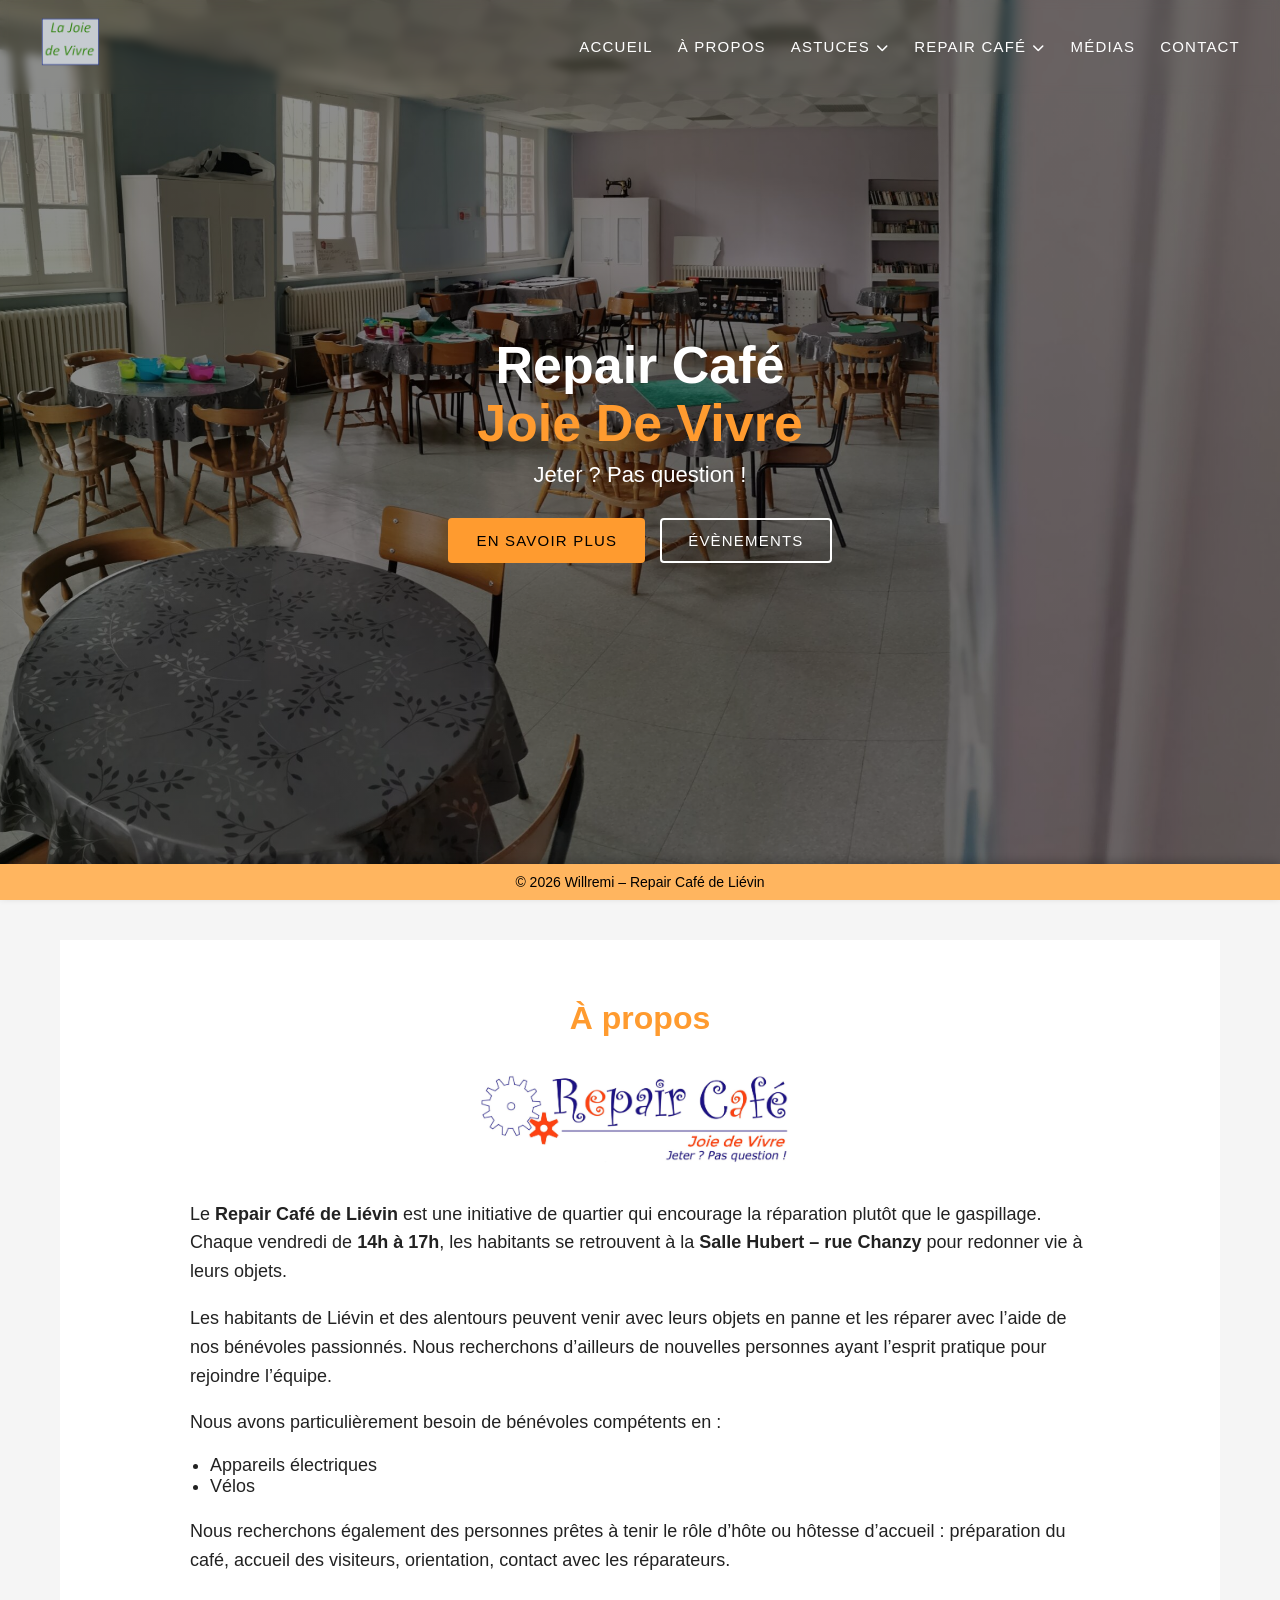
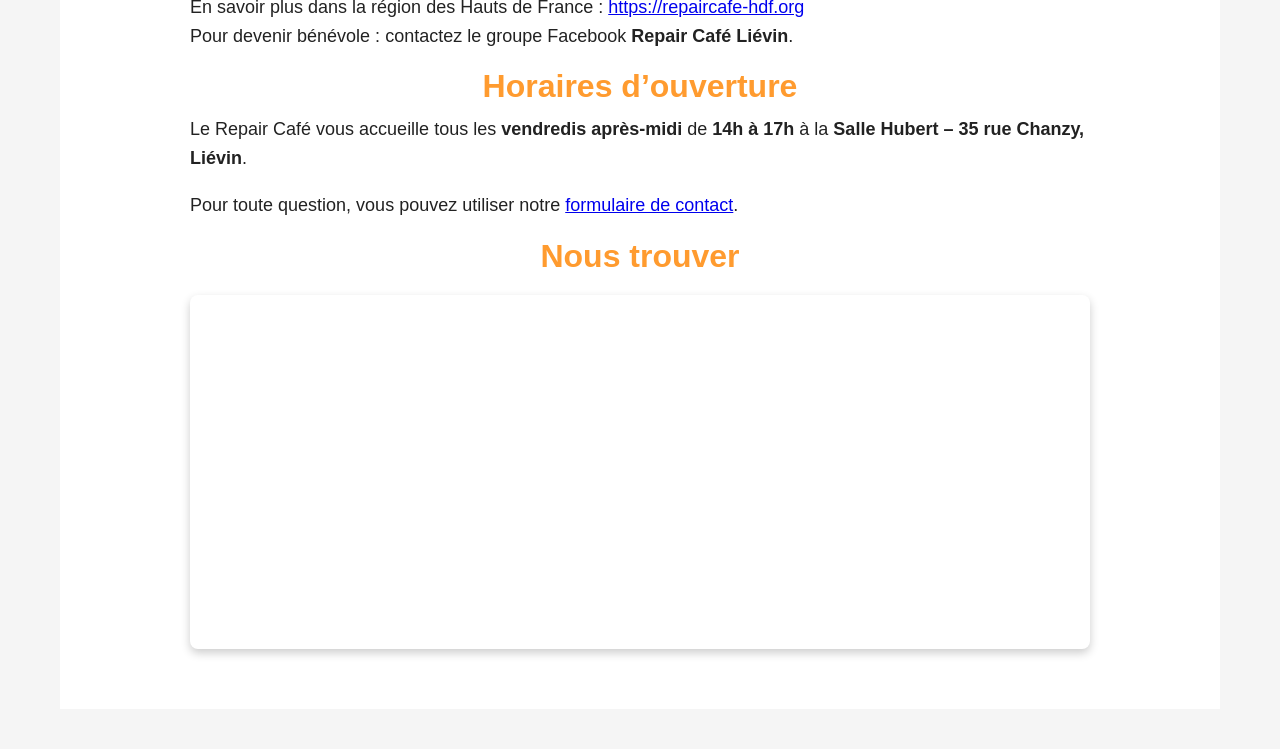
<file: index.html>
<!DOCTYPE html>
<html lang="fr">

<head>
    <meta charset="UTF-8">
    <meta name="viewport" content="width=device-width, initial-scale=1.0">
    <title>Repair Café Joie De Vivre</title>
    <link rel="icon" href="img/logo.ico" />
    <link rel="stylesheet" href="https://cdnjs.cloudflare.com/ajax/libs/font-awesome/6.5.0/css/all.min.css">
    <link rel="stylesheet" href="css/style.css">
</head>

<body class="home">
    <header>
        <div class="logo">
            <a href="/"><img src="img/logo.png" alt="logo"></a>
        </div>

        <div class="burger" id="burger">
            <span></span>
            <span></span>
            <span></span>
        </div>

        <nav>
            <ul id="menu">
                <li><a href="/">Accueil</a></li>
                <li><a href="#apropos">À Propos</a></li>
                <li class="has-submenu"><a href="#">Astuces</a>
                    <ul class="submenu">
                        <li><a href="pages/electromenager.html">Appareils électromanagers</a></li>
                        <li><a href="pages/informatique.html">Informatique</a></li>
                    </ul>
                </li>

                <li class="has-submenu">
                    <a href="#">Repair Café</a>
                    <ul class="submenu">
                        <li><a href="pages/genese.html">Génèse de notre Repair Café</a></li>
                        <li><a href="pages/reglement.html">Notre réglement</a></li>
                        <li><a href="pages/faq.html">FAQ du Repair Café</a></li>
                        <li><a href="pages/statuts.html">Statut de l'association</a></li>
                    </ul>
                </li>

                <li><a href="#medias">Médias</a></li>
                <li><a href="pages/contact.html">Contact</a></li>
            </ul>
        </nav>
    </header>

    <section class="hero" id="accueil">
        <div class="hero-content">
            <h1 class="hero-title">
                Repair Café<br>
                <span class="orange">Joie De Vivre</span>
            </h1>
            <p class="hero-subtitle">Jeter ? Pas question !</p>
            <div class="hero-buttons">
                <a href="#apropos" class="btn btn-primary">En savoir plus</a>
                <a href="#evenements" class="btn btn-secondary">Évènements</a>
            </div>
        </div>
    </section>

    <main>
        <section id="apropos" class="apropos-section">
            <div class="apropos-container">

                <div class="apropos-texte">
                    <h2>À propos</h2>

                    <img src="img/banniere.jpg" alt="Logo Repair Café" class="apropos-logo">

                    <p>
                        Le <strong>Repair Café de Liévin</strong> est une initiative de quartier qui encourage la
                        réparation plutôt que le gaspillage. Chaque vendredi de <strong>14h à 17h</strong>, les
                        habitants
                        se retrouvent à la <strong>Salle Hubert – rue Chanzy</strong> pour redonner vie à leurs objets.
                    </p>

                    <p>
                        Les habitants de Liévin et des alentours peuvent venir avec leurs objets en panne et les réparer
                        avec l’aide de nos bénévoles passionnés. Nous recherchons d’ailleurs de nouvelles personnes
                        ayant
                        l’esprit pratique pour rejoindre l’équipe.
                    </p>

                    <p>Nous avons particulièrement besoin de bénévoles compétents en :</p>

                    <ul>
                        <li>Appareils électriques</li>
                        <li>Vélos</li>
                    </ul>

                    <p>
                        Nous recherchons également des personnes prêtes à tenir le rôle d’hôte ou hôtesse d’accueil :
                        préparation du café, accueil des visiteurs, orientation, contact avec les réparateurs.
                    </p>

                    <p>
                        En savoir plus dans la région des Hauts de France :
                        <a href="https://repaircafe-hdf.org/" target="_blank">https://repaircafe-hdf.org</a><br>
                        Pour devenir bénévole : contactez le groupe Facebook <strong>Repair Café Liévin</strong>.
                    </p>
                </div>

            </div>

            <div class="apropos-container">
        <div class="apropos-texte">

            <h2>Horaires d’ouverture</h2>

            <p>
                Le Repair Café vous accueille tous les <strong>vendredis après‑midi</strong>  
                de <strong>14h à 17h</strong> à la <strong>Salle Hubert – 35 rue Chanzy, Liévin</strong>.
            </p>

            <p>
                Pour toute question, vous pouvez utiliser notre  
                <a href="pages/contact.html">formulaire de contact</a>.
            </p>

            <h2>Nous trouver</h2>

            <!-- Carte Google Maps -->
            <div class="map-container">
                <iframe 
                    src="https://www.google.com/maps/embed?pb=!1m18!1m12!1m3!1d2565.963983456933!2d2.777915!3d50.419780!2m3!1f0!2f0!3f0!3m2!1i1024!2i768!4f13.1!3m3!1m2!1s0x47dd2f4e3d1b0c0f%3A0x4b8a0d3c6f4e3b8!2s35%20Rue%20Chanzy%2C%2062800%20Li%C3%A9vin!5e0!3m2!1sfr!2sfr!4v1700000000000"
                    width="100%" height="350" style="border:0;" allowfullscreen="" loading="lazy">
                </iframe>
            </div>

        </div>
    </div>
        </section>


        <button id="backToTop">↑</button>
    </main>

    <footer id="footer-fixe">
        <p>© 2026 Willremi – Repair Café de Liévin</p>
    </footer>

    <script src="js/script.js"></script>
</body>

</html>
</file>
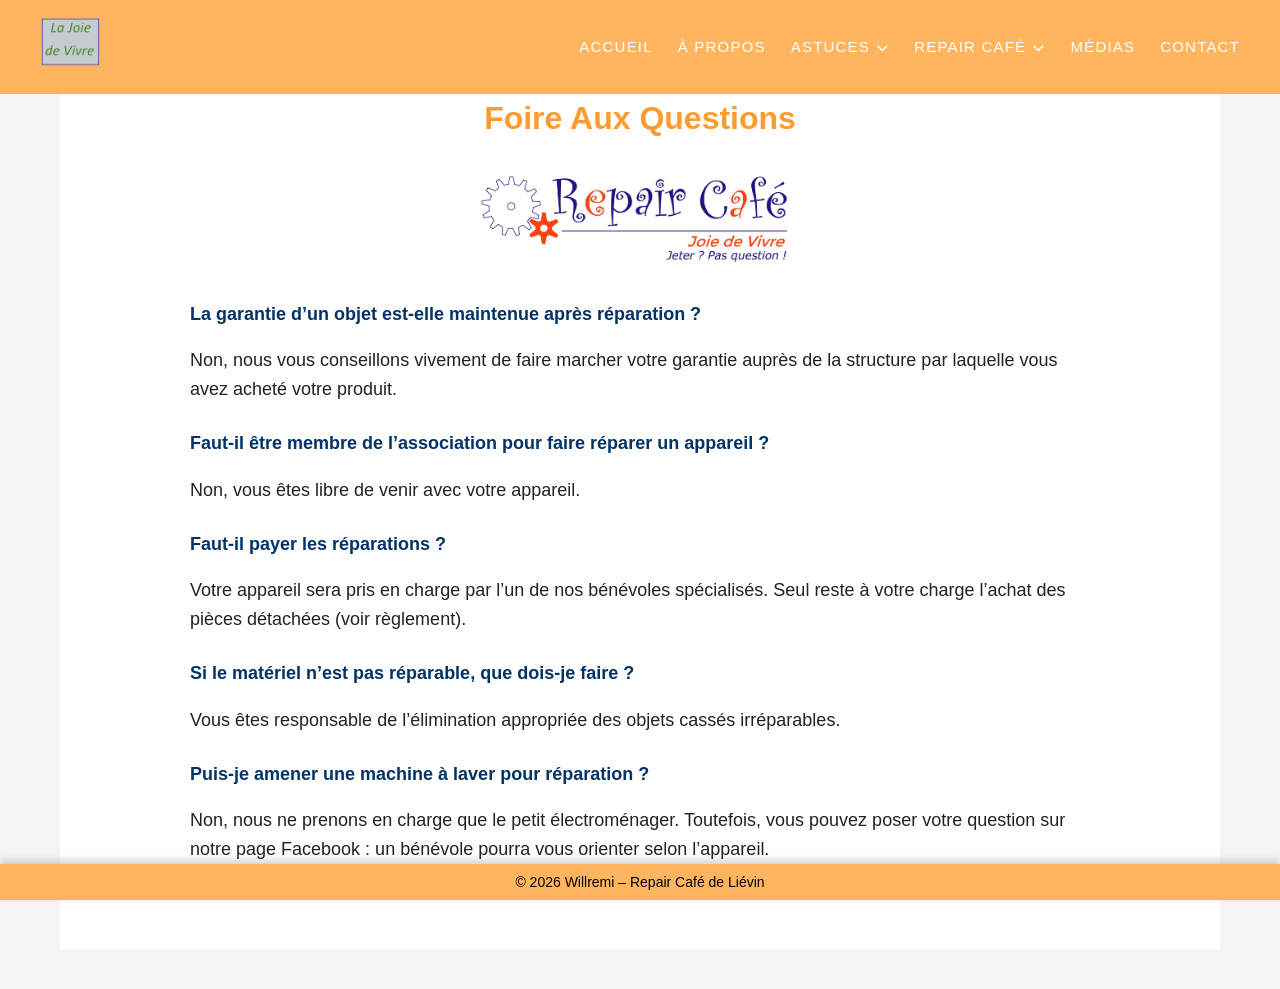
<file: pages/faq.html>
<!DOCTYPE html>
<html lang="fr">

<head>
    <meta charset="UTF-8">
    <meta name="viewport" content="width=device-width, initial-scale=1.0">
    <title>Notre réglement</title>
    <link rel="icon" href="../img/logo.ico" />
    <link rel="stylesheet" href="https://cdnjs.cloudflare.com/ajax/libs/font-awesome/6.5.0/css/all.min.css">
    <link rel="stylesheet" href="../css/style.css">
</head>

<body>
    <header>
        <div class="logo">
            <a href="/"><img src="../img/logo.png" alt="logo"></a>
        </div>

        <div class="burger" id="burger">
            <span></span>
            <span></span>
            <span></span>
        </div>

        <nav>
            <ul id="menu">
                <li><a href="/">Accueil</a></li>
                <li><a href="/#apropos">À Propos</a></li>
                <li class="has-submenu"><a href="#">Astuces</a>
                    <ul class="submenu">
                        <li><a href="electromenager.html">Appareils électromanagers</a></li>
                        <li><a href="informatique.html">Informatique</a></li>
                    </ul>
                </li>

                <li class="has-submenu">
                    <a href="#">Repair Café</a>
                    <ul class="submenu">
                        <li><a href="genese.html">Génèse de notre Repair Café</a></li>
                        <li><a href="reglement.html">Notre réglement</a></li>
                        <li><a href="faq.html">FAQ du Repair Café</a></li>
                        <li><a href="statuts.html">Statuts de l'association</a></li>
                    </ul>
                </li>

                <li><a href="/#medias">Médias</a></li>
                <li><a href="contact.html">Contact</a></li>
            </ul>
        </nav>
    </header>

    <main id="faq">
        <section class="apropos-section">
            <div class="apropos-container">
                <div class="apropos-texte">

                    <h2>Foire Aux Questions</h2>

                    <img src="../img/banniere.jpg" alt="Logo Repair Café" class="apropos-logo">

                    <div class="faq-item">
                        <p class="faq-question">La garantie d’un objet est-elle maintenue après réparation ?</p>
                        <p class="faq-answer">
                            Non, nous vous conseillons vivement de faire marcher votre garantie auprès de la structure
                            par laquelle vous avez acheté votre produit.
                        </p>
                    </div>

                    <div class="faq-item">
                        <p class="faq-question">Faut-il être membre de l’association pour faire réparer un appareil ?
                        </p>
                        <p class="faq-answer">
                            Non, vous êtes libre de venir avec votre appareil.
                        </p>
                    </div>

                    <div class="faq-item">
                        <p class="faq-question">Faut-il payer les réparations ?</p>
                        <p class="faq-answer">
                            Votre appareil sera pris en charge par l’un de nos bénévoles spécialisés.
                            Seul reste à votre charge l’achat des pièces détachées (voir règlement).
                        </p>
                    </div>

                    <div class="faq-item">
                        <p class="faq-question">Si le matériel n’est pas réparable, que dois-je faire ?</p>
                        <p class="faq-answer">
                            Vous êtes responsable de l’élimination appropriée des objets cassés irréparables.
                        </p>
                    </div>

                    <div class="faq-item">
                        <p class="faq-question">Puis-je amener une machine à laver pour réparation ?</p>
                        <p class="faq-answer">
                            Non, nous ne prenons en charge que le petit électroménager.
                            Toutefois, vous pouvez poser votre question sur notre page Facebook :
                            un bénévole pourra vous orienter selon l’appareil.
                        </p>
                    </div>

                </div>
            </div>
        </section>
    </main>


    <button id="backToTop">↑</button>

    <footer id="footer-fixe">
        <p>© 2026 Willremi – Repair Café de Liévin</p>
    </footer>

    <script src="../js/script.js"></script>
</body>

</html>
</file>
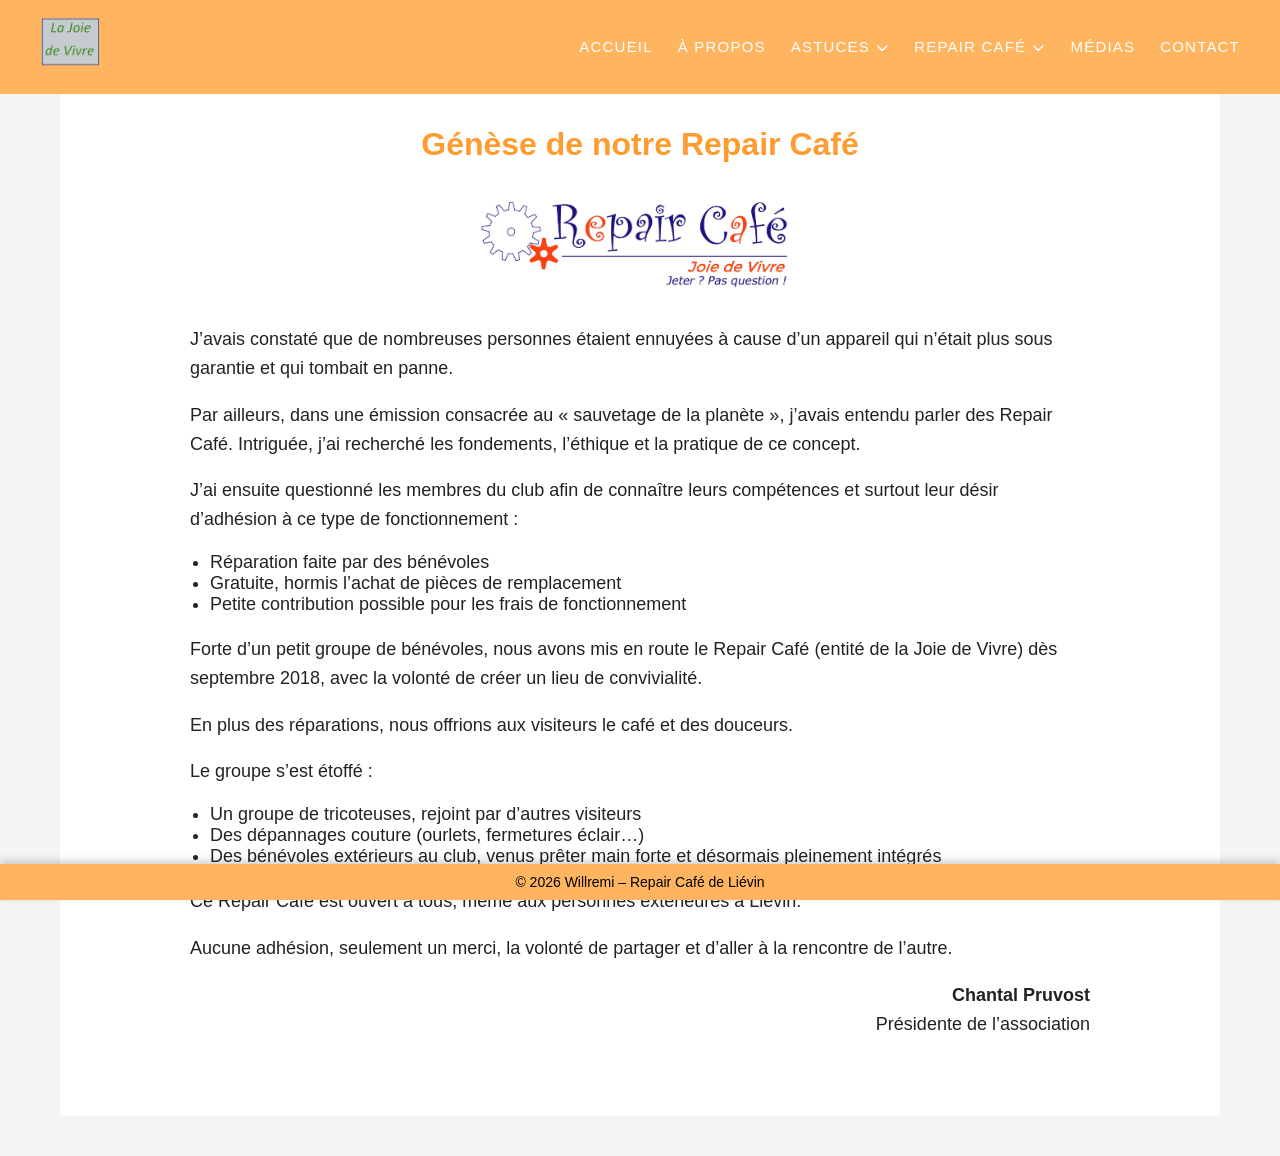
<file: pages/genese.html>
<!DOCTYPE html>
<html lang="fr">

<head>
    <meta charset="UTF-8">
    <meta name="viewport" content="width=device-width, initial-scale=1.0">
    <title>Génèse de notre Repair Café</title>
    <link rel="icon" href="../img/logo.ico" />
    <link rel="stylesheet" href="https://cdnjs.cloudflare.com/ajax/libs/font-awesome/6.5.0/css/all.min.css">
    <link rel="stylesheet" href="../css/style.css">
</head>

<body>
    <header>
        <div class="logo">
            <a href="/"><img src="../img/logo.png" alt="logo"></a>
        </div>

        <div class="burger" id="burger">
            <span></span>
            <span></span>
            <span></span>
        </div>

        <nav>
            <ul id="menu">
                <li><a href="/">Accueil</a></li>
                <li><a href="/#apropos">À Propos</a></li>
                <li class="has-submenu"><a href="#">Astuces</a>
                    <ul class="submenu">
                        <li><a href="electromenager.html">Appareils électromanagers</a></li>
                        <li><a href="informatique.html">Informatique</a></li>
                    </ul>
                </li>

                <li class="has-submenu">
                    <a href="#">Repair Café</a>
                    <ul class="submenu">
                        <li><a href="genese.html">Génèse de notre Repair Café</a></li>
                        <li><a href="reglement.html">Notre réglement</a></li>
                        <li><a href="faq.html">FAQ du Repair Café</a></li>
                        <li><a href="statuts.html">Statuts de l'association</a></li>
                    </ul>
                </li>

                <li><a href="/#medias">Médias</a></li>
                <li><a href="contact.html">Contact</a></li>
            </ul>
        </nav>
    </header>

    <main id="genese">
        <section class="apropos-section">
            <div class="apropos-container">
                <div class="apropos-texte">
                    <h2>Génèse de notre Repair Café</h2>

                    <img src="../img/banniere.jpg" alt="Logo Repair Café" class="apropos-logo">

                    <p>
                        J’avais constaté que de nombreuses personnes étaient ennuyées à cause d’un appareil qui n’était
                        plus sous garantie et qui tombait en panne.
                    </p>

                    <p>
                        Par ailleurs, dans une émission consacrée au « sauvetage de la planète », j’avais entendu parler
                        des Repair Café. Intriguée, j’ai recherché les fondements, l’éthique et la pratique de ce
                        concept.
                    </p>

                    <p>
                        J’ai ensuite questionné les membres du club afin de connaître leurs compétences et surtout leur
                        désir d’adhésion à ce type de fonctionnement :
                    </p>

                    <ul>
                        <li>Réparation faite par des bénévoles</li>
                        <li>Gratuite, hormis l’achat de pièces de remplacement</li>
                        <li>Petite contribution possible pour les frais de fonctionnement</li>
                    </ul>

                    <p>
                        Forte d’un petit groupe de bénévoles, nous avons mis en route le Repair Café (entité de la Joie
                        de Vivre) dès septembre 2018, avec la volonté de créer un lieu de convivialité.
                    </p>

                    <p>
                        En plus des réparations, nous offrions aux visiteurs le café et des douceurs.
                    </p>

                    <p>
                        Le groupe s’est étoffé :
                    </p>

                    <ul>
                        <li>Un groupe de tricoteuses, rejoint par d’autres visiteurs</li>
                        <li>Des dépannages couture (ourlets, fermetures éclair…)</li>
                        <li>Des bénévoles extérieurs au club, venus prêter main forte et désormais pleinement intégrés</li>
                    </ul>

                    <p>
                        Ce Repair Café est ouvert à tous, même aux personnes extérieures à Liévin.
                    </p>

                    <p>
                        Aucune adhésion, seulement un merci, la volonté de partager et d’aller à la rencontre de l’autre.
                    </p>

                    <p id="signature"><strong>Chantal Pruvost</strong><br>Présidente de l’association</p>
                </div>
            </div>
        </section>
    </main>

    <button id="backToTop">↑</button>

    <footer id="footer-fixe">
        <p>© 2026 Willremi – Repair Café de Liévin</p>
    </footer>

    <script src="../js/script.js"></script>
</body>

</html>
</file>
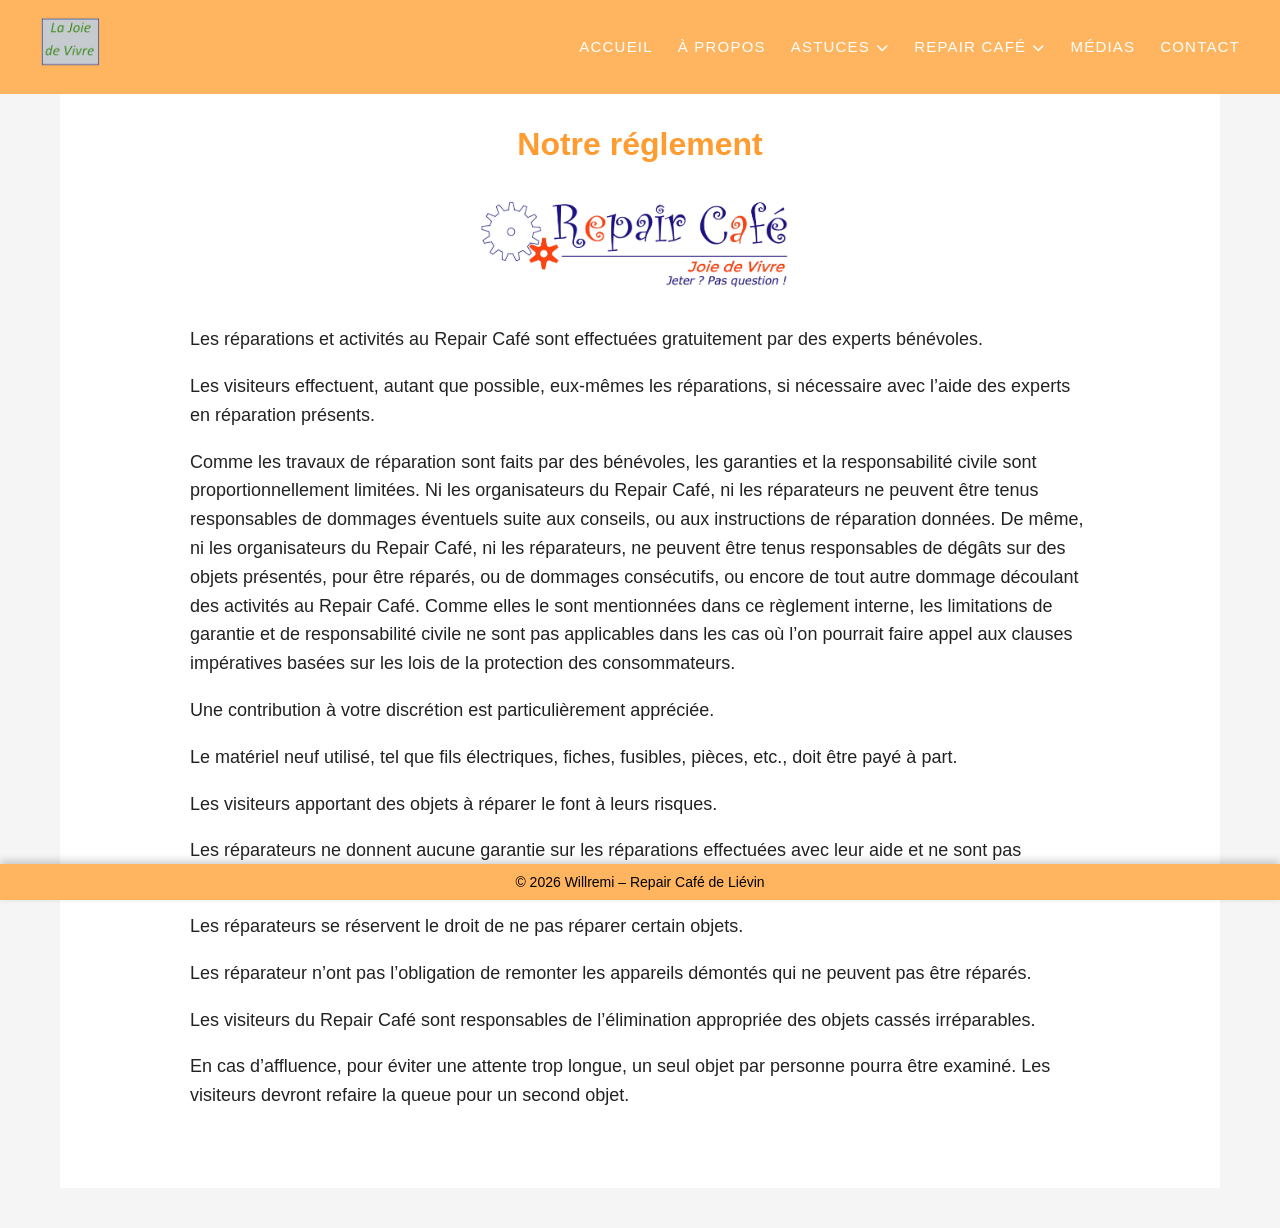
<file: pages/reglement.html>
<!DOCTYPE html>
<html lang="fr">

<head>
    <meta charset="UTF-8">
    <meta name="viewport" content="width=device-width, initial-scale=1.0">
    <title>Notre réglement</title>
    <link rel="icon" href="../img/logo.ico" />
    <link rel="stylesheet" href="https://cdnjs.cloudflare.com/ajax/libs/font-awesome/6.5.0/css/all.min.css">
    <link rel="stylesheet" href="../css/style.css">
</head>

<body>
    <header>
        <div class="logo">
            <a href="/"><img src="../img/logo.png" alt="logo"></a>
        </div>

        <div class="burger" id="burger">
            <span></span>
            <span></span>
            <span></span>
        </div>

        <nav>
            <ul id="menu">
                <li><a href="/">Accueil</a></li>
                <li><a href="/#apropos">À Propos</a></li>
                <li class="has-submenu"><a href="#">Astuces</a>
                    <ul class="submenu">
                        <li><a href="electromenager.html">Appareils électromanagers</a></li>
                        <li><a href="informatique.html">Informatique</a></li>
                    </ul>
                </li>

                <li class="has-submenu">
                    <a href="#">Repair Café</a>
                    <ul class="submenu">
                        <li><a href="genese.html">Génèse de notre Repair Café</a></li>
                        <li><a href="reglement.html">Notre réglement</a></li>
                        <li><a href="faq.html">FAQ du Repair Café</a></li>
                        <li><a href="statuts.html">Statuts de l'association</a></li>
                    </ul>
                </li>

                <li><a href="/#medias">Médias</a></li>
                <li><a href="contact.html">Contact</a></li>
            </ul>
        </nav>
    </header>

    <main id="genese">
        <section class="apropos-section">
            <div class="apropos-container">
                <div class="apropos-texte">
                    <h2>Notre réglement</h2>

                    <img src="../img/banniere.jpg" alt="Logo Repair Café" class="apropos-logo">

                    <p>Les réparations et activités au Repair Café sont effectuées gratuitement par des experts
                        bénévoles.</p>

                    <p>Les visiteurs effectuent, autant que possible, eux-mêmes les réparations, si nécessaire avec
                        l’aide des experts en réparation présents.</p>

                    <p>Comme les travaux de réparation sont faits par des bénévoles, les garanties et la responsabilité
                        civile sont proportionnellement limitées. Ni les organisateurs du Repair Café, ni les
                        réparateurs ne peuvent être tenus responsables de dommages éventuels suite aux conseils, ou aux
                        instructions de réparation données. De même, ni les organisateurs du Repair Café, ni les
                        réparateurs, ne peuvent être tenus responsables de dégâts sur des objets présentés, pour être
                        réparés, ou de dommages consécutifs, ou encore de tout autre dommage découlant des activités au
                        Repair Café. Comme elles le sont mentionnées dans ce règlement interne, les limitations de
                        garantie et de responsabilité civile ne sont pas applicables dans les cas où l’on pourrait faire
                        appel aux clauses impératives basées sur les lois de la protection des consommateurs.</p>

                    <p>Une contribution à votre discrétion est particulièrement appréciée.</p>

                    <p>Le matériel neuf utilisé, tel que fils électriques, fiches, fusibles, pièces, etc., doit être
                        payé à part.</p>

                    <p>Les visiteurs apportant des objets à réparer le font à leurs risques.</p>

                    <p>Les réparateurs ne donnent aucune garantie sur les réparations effectuées avec leur aide et ne
                        sont pas responsables d’un éventuel mauvais fonctionnement chez soi des objets réparés au Repair
                        Café.</p>

                    <p>Les réparateurs se réservent le droit de ne pas réparer certain objets.</p>

                    <p>Les réparateur n’ont pas l’obligation de remonter les appareils démontés qui ne peuvent pas être
                        réparés.</p>

                    <p>Les visiteurs du Repair Café sont responsables de l’élimination appropriée des objets cassés
                        irréparables.</p>

                    <p>En cas d’affluence, pour éviter une attente trop longue, un seul objet par personne pourra être
                        examiné. Les visiteurs devront refaire la queue pour un second objet.</p>

                </div>
            </div>
        </section>
    </main>

    <button id="backToTop">↑</button>

    <footer id="footer-fixe">
        <p>© 2026 Willremi – Repair Café de Liévin</p>
    </footer>

    <script src="../js/script.js"></script>
</body>

</html>
</file>
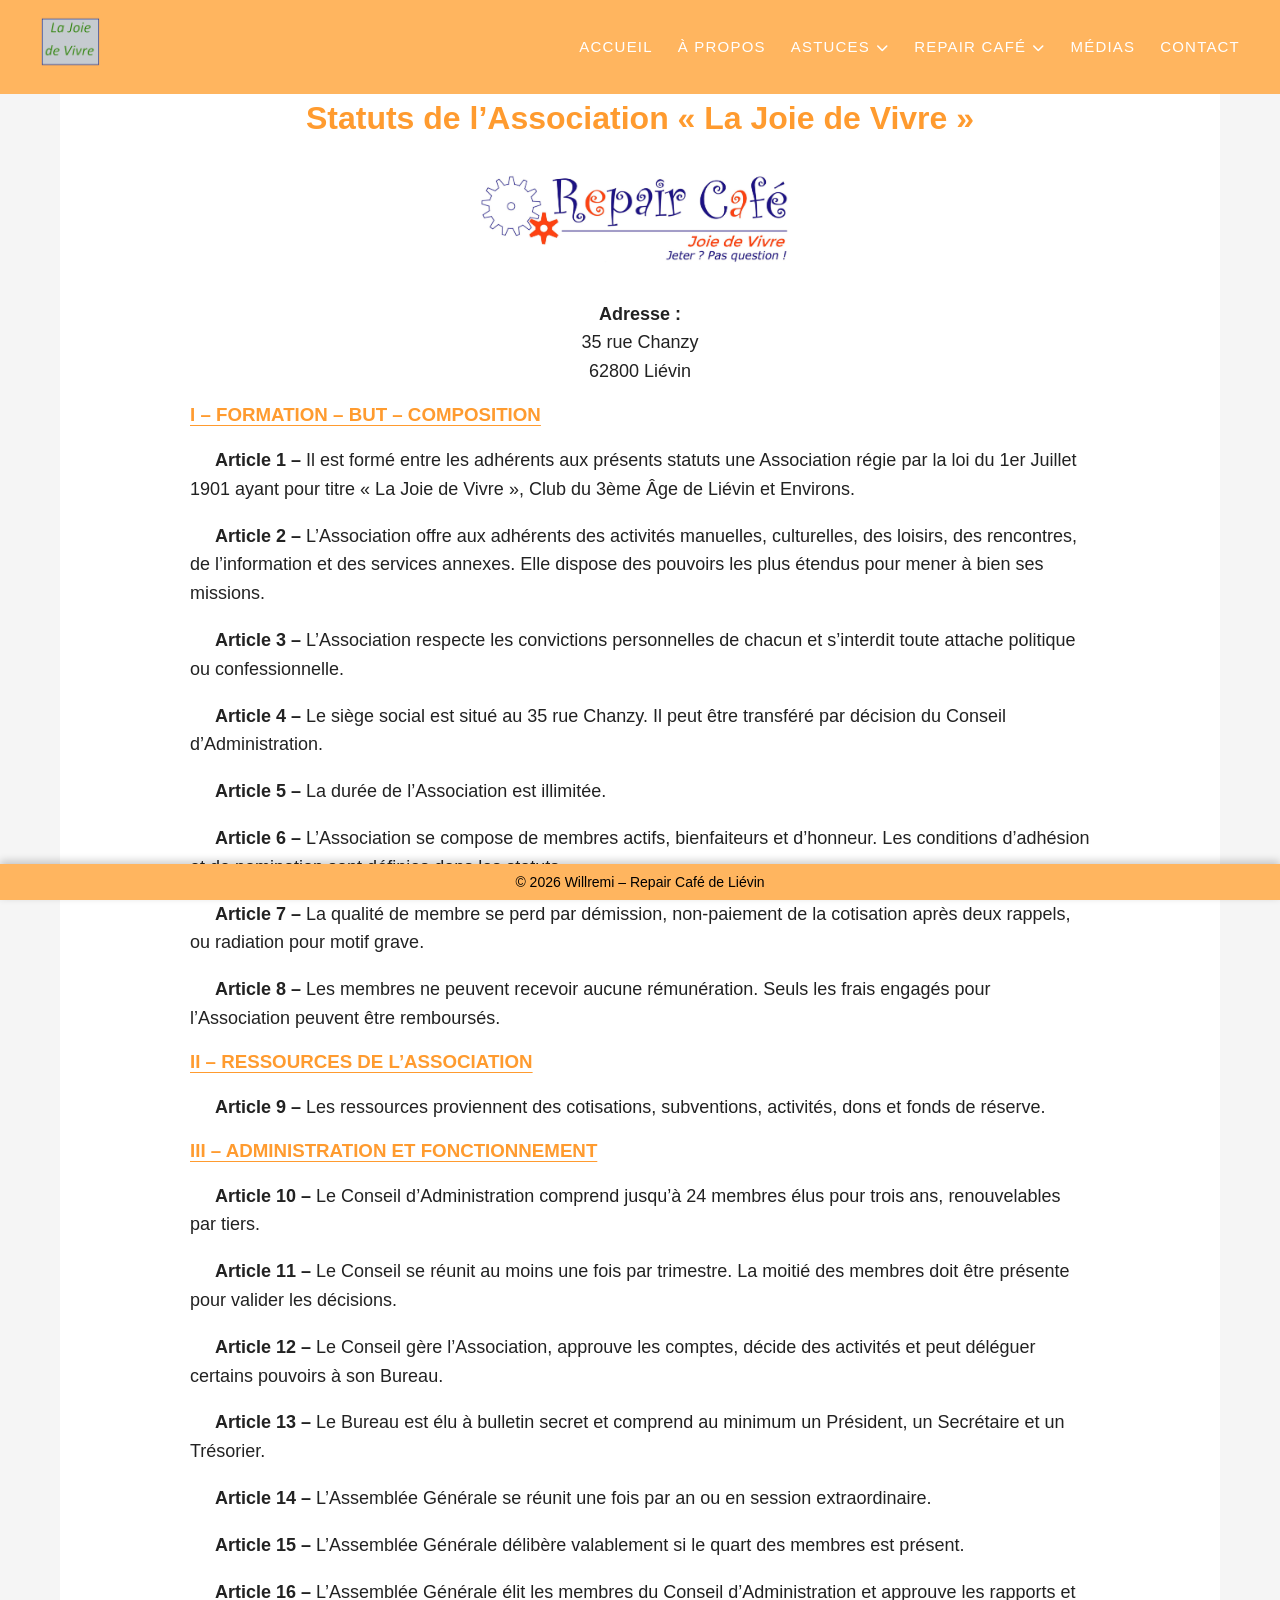
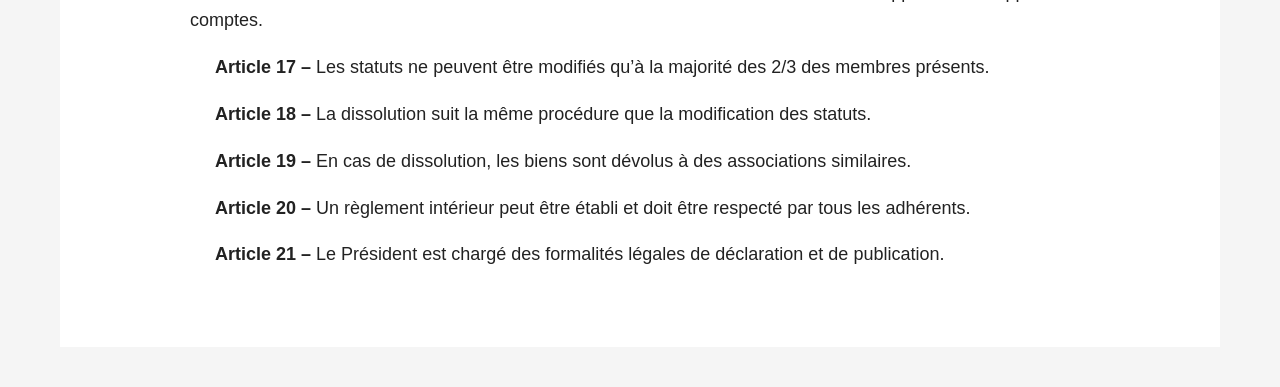
<file: pages/statuts.html>
<!DOCTYPE html>
<html lang="fr">

<head>
    <meta charset="UTF-8">
    <meta name="viewport" content="width=device-width, initial-scale=1.0">
    <title>Statuts de l'association</title>
    <link rel="icon" href="../img/logo.ico" />
    <link rel="stylesheet" href="https://cdnjs.cloudflare.com/ajax/libs/font-awesome/6.5.0/css/all.min.css">
    <link rel="stylesheet" href="../css/style.css">
</head>

<body>
    <header>
        <div class="logo">
            <a href="/"><img src="../img/logo.png" alt="logo"></a>
        </div>

        <div class="burger" id="burger">
            <span></span>
            <span></span>
            <span></span>
        </div>

        <nav>
            <ul id="menu">
                <li><a href="/">Accueil</a></li>
                <li><a href="/#apropos">À Propos</a></li>
                <li class="has-submenu"><a href="#">Astuces</a>
                    <ul class="submenu">
                        <li><a href="electromenager.html">Appareils électromanagers</a></li>
                        <li><a href="informatique.html">Informatique</a></li>
                    </ul>
                </li>

                <li class="has-submenu">
                    <a href="#">Repair Café</a>
                    <ul class="submenu">
                        <li><a href="genese.html">Génèse de notre Repair Café</a></li>
                        <li><a href="reglement.html">Notre réglement</a></li>
                        <li><a href="faq.html">FAQ du Repair Café</a></li>
                        <li><a href="statuts.html">Statuts de l'association</a></li>
                    </ul>
                </li>

                <li><a href="/#medias">Médias</a></li>
                <li><a href="/#contact">Contact</a></li>
            </ul>
        </nav>
    </header>

    <main id="statuts">
        <section class="apropos-section">
            <div class="apropos-container">
                <div class="apropos-texte">

                    <h2>Statuts de l’Association « La Joie de Vivre »</h2>

                    <img src="../img/banniere.jpg" alt="Logo Repair Café" class="apropos-logo">

                    <p id="statutsAdresse"><strong>Adresse :</strong><br>
                        35 rue Chanzy<br>
                        62800 Liévin</p>

                    <h3>I – Formation – But – Composition</h3>

                    <p><strong>Article 1 –</strong> Il est formé entre les adhérents aux présents statuts une
                        Association régie par la loi du 1er Juillet 1901 ayant pour titre « La Joie de Vivre », Club du
                        3ème Âge de Liévin et Environs.</p>

                    <p><strong>Article 2 –</strong> L’Association offre aux adhérents des activités manuelles,
                        culturelles, des loisirs, des rencontres, de l’information et des services annexes. Elle dispose
                        des pouvoirs les plus étendus pour mener à bien ses missions.</p>

                    <p><strong>Article 3 –</strong> L’Association respecte les convictions personnelles de chacun et
                        s’interdit toute attache politique ou confessionnelle.</p>

                    <p><strong>Article 4 –</strong> Le siège social est situé au 35 rue Chanzy. Il peut être transféré
                        par décision du Conseil d’Administration.</p>

                    <p><strong>Article 5 –</strong> La durée de l’Association est illimitée.</p>

                    <p><strong>Article 6 –</strong> L’Association se compose de membres actifs, bienfaiteurs et
                        d’honneur. Les conditions d’adhésion et de nomination sont définies dans les statuts.</p>

                    <p><strong>Article 7 –</strong> La qualité de membre se perd par démission, non‑paiement de la
                        cotisation après deux rappels, ou radiation pour motif grave.</p>

                    <p><strong>Article 8 –</strong> Les membres ne peuvent recevoir aucune rémunération. Seuls les frais
                        engagés pour l’Association peuvent être remboursés.</p>

                    <h3>II – Ressources de l’Association</h3>

                    <p><strong>Article 9 –</strong> Les ressources proviennent des cotisations, subventions, activités,
                        dons et fonds de réserve.</p>

                    <h3>III – Administration et Fonctionnement</h3>

                    <p><strong>Article 10 –</strong> Le Conseil d’Administration comprend jusqu’à 24 membres élus pour
                        trois ans, renouvelables par tiers.</p>

                    <p><strong>Article 11 –</strong> Le Conseil se réunit au moins une fois par trimestre. La moitié des
                        membres doit être présente pour valider les décisions.</p>

                    <p><strong>Article 12 –</strong> Le Conseil gère l’Association, approuve les comptes, décide des
                        activités et peut déléguer certains pouvoirs à son Bureau.</p>

                    <p><strong>Article 13 –</strong> Le Bureau est élu à bulletin secret et comprend au minimum un
                        Président, un Secrétaire et un Trésorier.</p>

                    <p><strong>Article 14 –</strong> L’Assemblée Générale se réunit une fois par an ou en session
                        extraordinaire.</p>

                    <p><strong>Article 15 –</strong> L’Assemblée Générale délibère valablement si le quart des membres
                        est présent.</p>

                    <p><strong>Article 16 –</strong> L’Assemblée Générale élit les membres du Conseil d’Administration
                        et approuve les rapports et comptes.</p>

                    <p><strong>Article 17 –</strong> Les statuts ne peuvent être modifiés qu’à la majorité des 2/3 des
                        membres présents.</p>

                    <p><strong>Article 18 –</strong> La dissolution suit la même procédure que la modification des
                        statuts.</p>

                    <p><strong>Article 19 –</strong> En cas de dissolution, les biens sont dévolus à des associations
                        similaires.</p>

                    <p><strong>Article 20 –</strong> Un règlement intérieur peut être établi et doit être respecté par
                        tous les adhérents.</p>

                    <p><strong>Article 21 –</strong> Le Président est chargé des formalités légales de déclaration et de
                        publication.</p>

                </div>
            </div>
        </section>
    </main>



    <button id="backToTop">↑</button>

    <footer id="footer-fixe">
        <p>© 2026 Willremi – Repair Café de Liévin</p>
    </footer>

    <script src="../js/script.js"></script>
</body>

</html>
</file>
<file: css/style.css>
/* Reset simple */
* {
    margin: 0;
    padding: 0;
    box-sizing: border-box;
}

body {
    font-family: Arial, sans-serif;
    color: #ffffff;
}

/* En-tête + navigation */
header {
    position: fixed;
    top: 0;
    left: 0;
    width: 100%;
    padding: 15px 40px;
    display: flex;
    justify-content: space-between;
    align-items: center;
    z-index: 10;
    /* background: rgba(0, 0, 0, 0.45);
    backdrop-filter: blur(4px); */
}

/* Page d’accueil */
body.home header {
    /* background: rgba(255, 181, 95, 0.85); */
    backdrop-filter: blur(4px);
}

/* Autres pages */
body:not(.home) header {
    background: #ffb55f;
    /* ou autre couleur */
}


.logo img {
    height: 60px;
    /* ajuste ici la taille du logo */
    width: auto;
}

/* Icône burger */
.burger {
    display: none;
    flex-direction: column;
    gap: 5px;
    cursor: pointer;
}

.burger span {
    width: 28px;
    height: 3px;
    background: #fff;
    border-radius: 3px;
}

nav ul {
    list-style: none;
    display: flex;
    gap: 25px;
}

nav a {
    text-decoration: none;
    color: #ffffff;
    font-size: 15px;
    text-transform: uppercase;
    letter-spacing: 0.08em;
}

nav a:hover {
    text-decoration: underline;
}

header.scrolled {
    background: rgba(255, 181, 95, 0.85);
    /* #ffb55f avec opacité */
    transition: background 0.3s ease;
}

/* Sous-menu général */
nav ul li.has-submenu {
    position: relative;
}

nav ul li .submenu {
    display: none;
    position: absolute;
    background: rgba(255, 181, 95, 0.95);
    padding: 0;
    list-style: none;
    top: 100%;
    left: 0;
    min-width: 180px;
    flex-direction: column;
    box-shadow: 0 4px 10px rgba(0, 0, 0, 0.2);
    z-index: 999;
}

nav ul li .submenu li a {
    padding: 10px 15px;
    display: block;
    color: #fff;
    text-transform: uppercase;
}

/* Séparateurs */
nav ul li .submenu li {
    border-bottom: 1px solid rgba(0, 0, 0, 0.25);
    margin: 0;
    padding: 0;
}

nav ul li .submenu li:last-child {
    border-bottom: none;
}

/* .has-submenu>a::after {
    content: " ▼";
    font-size: 12px;
    margin-left: 5px;
} */
 .has-submenu > a::after {
    font-family: "Font Awesome 6 Free";
    font-weight: 900;
    content: "\f078"; /* icône chevron-down */
    margin-left: 6px;
    font-size: 12px;
}


/* Desktop : ouverture au survol */
@media (min-width: 769px) {
    nav ul li:hover .submenu {
        display: flex;
    }
}

/* Section principale (hero) */
.hero {
    height: 100vh;
    background-image: linear-gradient(rgba(0, 0, 0, 0.45),
            rgba(0, 0, 0, 0.45)),
        url("../img/home.jpg");
    /* Remplace par ton image */
    background-size: cover;
    background-position: center;
    display: flex;
    justify-content: center;
    /* centre horizontalement */
    align-items: center;
    /* centre verticalement */
    padding: 0 60px;
}

.hero-content {
    max-width: 600px;
    text-align: center;
    /* optionnel : centre le texte */
    margin-top: 0;
    /* on supprime le décalage */
    /* pour compenser le header fixe */
}

.hero-title {
    font-size: 52px;
    line-height: 1.1;
    margin-bottom: 10px;
}

.hero-title span.orange {
    color: #ff9b2f;
}

.hero-subtitle {
    font-size: 22px;
    margin-bottom: 30px;
    font-weight: 500;
}

.hero-buttons {
    display: flex;
    gap: 15px;
}

.btn {
    padding: 12px 26px;
    border-radius: 4px;
    border: 2px solid transparent;
    font-size: 15px;
    text-transform: uppercase;
    letter-spacing: 0.08em;
    cursor: pointer;
    text-decoration: none;
    display: inline-block;
}

.btn-primary {
    background-color: #ff9b2f;
    color: #000000;
}

.btn-primary:hover {
    background-color: #ffb55f;
}

.btn-secondary {
    background-color: transparent;
    color: #ffffff;
    border-color: #ffffff;
}

.btn-secondary:hover {
    background-color: rgba(255, 255, 255, 0.15);
}

/* Pour le reste de la page plus tard */
main {
    background-color: #f5f5f5;
    color: #222;
    padding: 40px 60px;
}

/* FAQ — questions en bleu foncé et en gras */
.faq-question {
    font-weight: bold;
    font-size: 20px;
    color: #003366;
    /* bleu foncé */
    margin-bottom: 6px;
}

/* Réponses */
.faq-answer {
    font-size: 17px;
    line-height: 1.6;
    margin-bottom: 20px;
}

/* Espacement entre blocs */
.faq-item {
    margin-bottom: 25px;
}


@media (max-width: 768px) {
    header {
        padding: 10px 20px;
    }

    .hero {
        padding: 0 20px;
    }

    .hero-title {
        font-size: 36px;
    }

    nav ul {
        gap: 12px;
    }
}

#backToTop {
    position: fixed;
    bottom: 50px;
    /* distance du bas */
    right: 20px;
    /* distance du bord droit */
    width: 45px;
    height: 45px;
    border: none;
    border-radius: 50%;
    background-color: #FFB55F;
    color: #000;
    font-size: 22px;
    cursor: pointer;
    display: none;
    box-shadow: 0 4px 10px rgba(0, 0, 0, 0.3);
    transition: opacity 0.3s ease, transform 0.3s ease;
    z-index: 9999;
    /* passe devant tout */
}

/* Affichage quand on scrolle */
#backToTop.show {
    display: flex;
    justify-content: center;
    align-items: center;
}

.apropos-section {
    padding: 60px 40px;
    background: #fff;
    color: #222;
}

.apropos-container {
    max-width: 900px;
    margin: auto;
}

.apropos-texte h2 {
    font-size: 32px;
    margin-bottom: 10px;
    color: #ff9b2f;
    text-align: center;
}

.apropos-logo {
    display: block;
    width: 360px;
    margin: 10px auto 30px auto;
}

.apropos-texte p {
    font-size: 18px;
    margin-bottom: 18px;
    line-height: 1.6;
}

.apropos-texte ul {
    margin: 10px 0 20px 20px;
    font-size: 18px;
}

.map-container {
    margin-top: 20px;
    border-radius: 8px;
    overflow: hidden;
    box-shadow: 0 4px 10px rgba(0, 0, 0, 0.2);
}


#genese {
    margin-top: 2%;
}

#signature {
    text-align: end;
}

#statutsAdresse {
    text-align: center;
}

h3 {
    color: #ff9b2f;
    text-decoration: underline;
    text-transform: uppercase;
    text-underline-offset: 4px;
    margin-bottom: 20px;
}

h3~p {
    text-indent: 25px;
}

/* Formulaire de contact */
.contact-form {
    display: flex;
    flex-direction: column;
    gap: 15px;
    margin-top: 20px;
}

.contact-form label {
    font-weight: bold;
    color: #003366;
}

.contact-form input,
.contact-form textarea {
    width: 100%;
    padding: 10px 12px;
    border: 1px solid #ccc;
    border-radius: 4px;
    font-size: 16px;
}

.contact-form input:focus,
.contact-form textarea:focus {
    border-color: #ff9b2f;
    outline: none;
    box-shadow: 0 0 4px rgba(255, 155, 47, 0.4);
}

.contact-form button {
    margin-top: 10px;
    align-self: flex-start;
}

.form-status {
    margin-top: 15px;
    font-size: 16px;
    font-weight: bold;
    opacity: 0;
    transition: opacity 0.5s ease;
}

.form-status.success {
    color: #2ecc71;
    /* vert */
}

.form-status.error {
    color: #e74c3c;
    /* rouge */
}

.loader {
    display: none;
    margin-top: 10px;
    width: 28px;
    height: 28px;
    border: 4px solid #ff9b2f;
    border-top: 4px solid transparent;
    border-radius: 50%;
    animation: spin 0.8s linear infinite;
}

@keyframes spin {
    to {
        transform: rotate(360deg);
    }
}


#footer-fixe {
    position: fixed;
    bottom: 0;
    left: 0;
    width: 100%;
    background: #ffb55f;
    color: #000;
    text-align: center;
    padding: 10px 0;
    font-size: 14px;
    z-index: 9999;
    box-shadow: 0 -3px 8px rgba(0, 0, 0, 0.2);
}



/* Menu mobile */
/* --- HEADER MOBILE CORRIGÉ --- */
@media (max-width: 768px) {

    /* Header plus compact mais logo conservé */
    header {
        padding: 10px 20px;
        height: 70px;
        /* assez haut pour garder ton logo */
        display: flex;
        align-items: center;
        background: rgba(255, 181, 95, 0.85);
        /* #ffb55f avec opacité */
    }

    /* Logo même taille qu’en desktop */
    .logo img {
        height: 60px;
        width: auto;
    }

    /* Cache le menu horizontal */
    /* nav {
        display: none;
    } */

    /* Affiche le burger */
    .burger {
        display: flex;
        margin-left: auto;
    }

    /* Menu mobile déroulant */
    nav ul {
        position: absolute;
        top: 70px;
        /* EXACTEMENT la hauteur du header */
        right: 0;
        background: #ffb55f;
        width: 220px;
        flex-direction: column;
        padding: 20px;
        gap: 18px;
        display: none;
        z-index: 999;
    }

    nav ul.show {
        display: flex;
    }

    nav ul li .submenu {
        display: none;
        position: static;
        background: #ffb55f;
        box-shadow: none;
        padding-left: 20px;
        /* OK */
        padding-top: 0;
        /* sécurité */
        padding-bottom: 0;
        /* sécurité */
    }

    nav ul li .submenu.show-submenu {
        display: flex;
    }

    .has-submenu>a {
        display: flex;
        align-items: center;
        justify-content: space-between;
    }

    .has-submenu>a::after {
        content: "▼";
        font-size: 12px;
        transition: transform 0.3s ease;
    }

    /* Quand le sous-menu est ouvert */
    .has-submenu.open>a::after {
        transform: rotate(180deg);
    }

    main {
        padding: 40px 20px 10px 20px;
    }

    .apropos-section {
        padding: 40px 20px;
    }

    .apropos-texte h2 {
        font-size: 28px;
    }

    .apropos-logo {
        width: 200px;
        margin-bottom: 25px;
    }

    #apropos {
        /* width: 80%; */
        max-width: 360px;
        /* évite que ça dépasse */
        /* margin: 0 auto;     centre */
        /* margin: 0 -32px; */
    }

    .apropos-texte p {
        font-size: 16px;
        margin-bottom: 18px;
        line-height: 1.6;
    }

    .apropos-texte ul {
        font-size: 16px;
    }

    /* .apropos-texte p,
    .apropos-texte ul {
        font-size: 18px;
    } */
}
</file>
